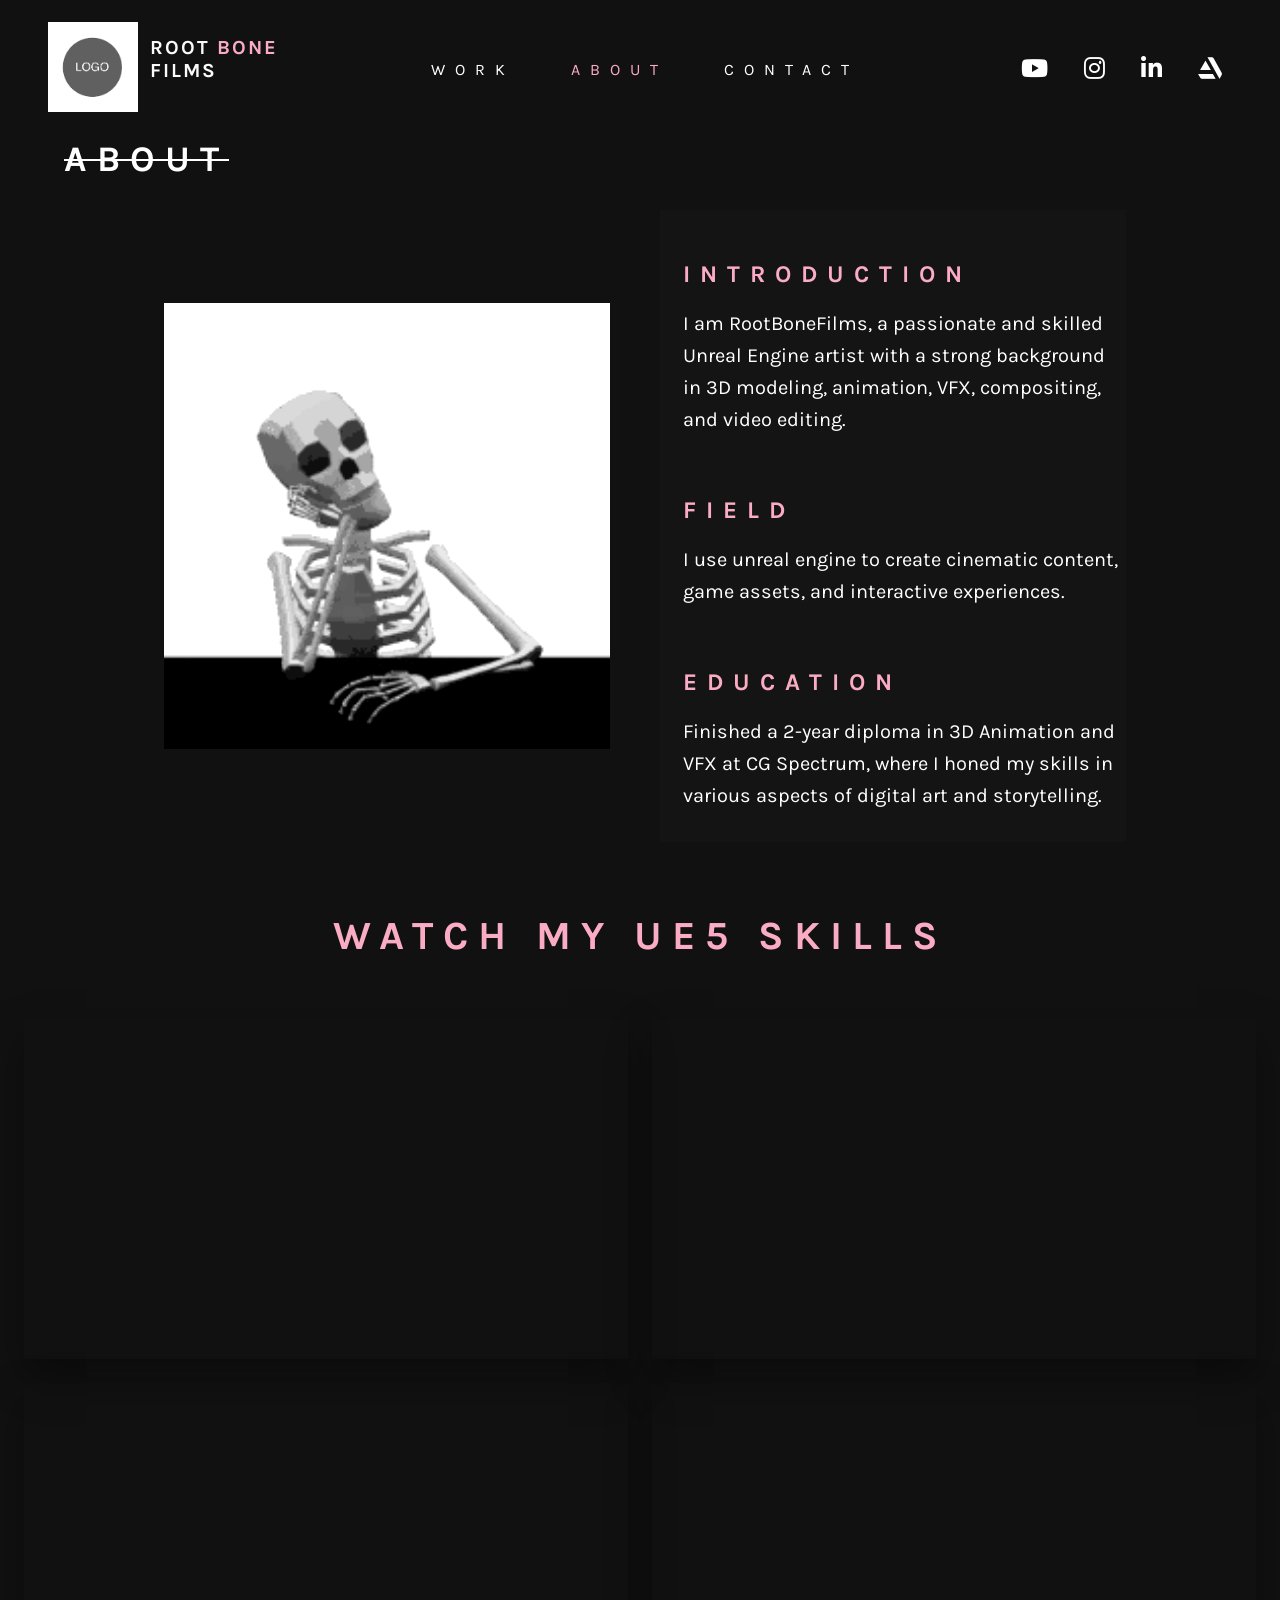
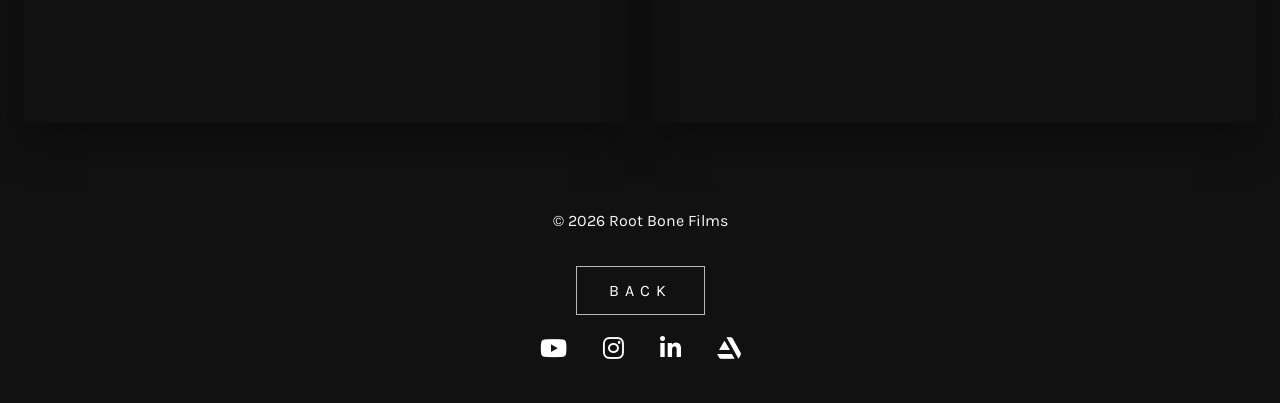
<file: about.html>
<!doctype html>
<html lang="en">
<head>
  <meta charset="utf-8" />
  <meta name="viewport" content="width=device-width,initial-scale=1" />
  <title>About — Root Bone Films</title>
  <link href="https://fonts.googleapis.com/css2?family=Karla:wght@400;700&display=swap" rel="stylesheet">
  <link rel="stylesheet" href="https://cdnjs.cloudflare.com/ajax/libs/font-awesome/6.5.1/css/all.min.css">
  <link rel="stylesheet" href="css/style.css">
</head>
<body>
  <header class="site-header">
    <div class="header-inner">
      <div class="logo-section" style="align-items: left;">
        <a class="logo" href="index.html">
          <img src="media/templogo.png" alt="logo">
        </a>
        <span class="logo-text">Root <a style="color: var(--accent);">Bone</a> <p style="margin-top: 0px;">Films</p></span>
      </div>
      <nav class="site-nav">
        <a href="work.html" style="letter-spacing: 10px;">WORK</a>
        <a href="about.html" style="letter-spacing: 10px; color: var(--accent);">ABOUT</a>
        <a href="contact.html" style="letter-spacing: 10px;">CONTACT</a>
      </nav>
      <div class="social-icons">
        <a href="https://youtube.com" target="_blank" title="YouTube"><i class="fa-brands fa-youtube"></i></a>
        <a href="https://instagram.com" target="_blank" title="Instagram"><i class="fa-brands fa-instagram"></i></a>
        <a href="https://linkedin.com" target="_blank" title="LinkedIn"><i class="fa-brands fa-linkedin-in"></i></a>
        <a href="https://artstation.com" target="_blank" title="ArtStation"><i class="fa-brands fa-artstation"></i></a>
      </div>
      <button class="nav-toggle" aria-label="Toggle menu">☰</button>
    </div>
  </header>

<main class="about-page-main">
  <h1 class="default-title">About</h1>
    <section class="about-section">
        <div class="container">
        <section class="about-section profile-layout">
            <div class="about-image-container">
                <img src="media/about.gif" alt="Portrait" class="about-portrait">
            </div>
            <div style="width: 40px; display: flex; flex-direction: column; gap: 40px;"></div>
            <div class="about-content">
                <h2 class="about-title">Introduction</h2>
                <p class="about-description">
                    I am RootBoneFilms, a passionate and skilled Unreal Engine artist with a strong background in 3D modeling, animation, VFX, compositing, and video editing.
                </p>
                <h2 class="about-title">Field</h2>
                <p class="about-description">
                    I use unreal engine to create cinematic content, game assets, and interactive experiences.
                </p>
                <h2 class="about-title">Education</h2>
                <p class="about-description">
                    Finished a 2-year diploma in 3D Animation and VFX at CG Spectrum, where I honed my skills in various aspects of digital art and storytelling.
                </p>
            </div>
        </section>
    </div>
    </section>
    <h2 class="about-title" style="font-size: 40px; padding: 40px 24px 0 500px; text-align: center;">Watch my UE5 Skills</h2>
    <section class="video-section">
        <div class="video-grid">
          <div class="video-card">
            <iframe src="https://www.youtube.com/embed/TcMBFSGVi1c" title="Placeholder Video 1" allow="accelerometer; autoplay; clipboard-write; encrypted-media; gyroscope; picture-in-picture" allowfullscreen></iframe>
          </div>
          <div class="video-card">
            <iframe src="https://www.youtube.com/embed/5PSNL1qE6VY" title="Placeholder Video 2" allow="accelerometer; autoplay; clipboard-write; encrypted-media; gyroscope; picture-in-picture" allowfullscreen></iframe>
          </div>
          <div class="video-card">
            <iframe src="https://www.youtube.com/embed/6ZfuNTqbHE8" title="Placeholder Video 3" allow="accelerometer; autoplay; clipboard-write; encrypted-media; gyroscope; picture-in-picture" allowfullscreen></iframe>
          </div>
          <div class="video-card">
            <iframe src="https://www.youtube.com/embed/qtRKdVHc-cE" title="Placeholder Video 4" allow="accelerometer; autoplay; clipboard-write; encrypted-media; gyroscope; picture-in-picture" allowfullscreen></iframe>
          </div>
        </div>
    </section>
        
  </main>

  <footer class="site-footer">
    <div class="footer-inner">
      <p>&copy; <span id="year-c">2026</span> Root Bone Films</p>
      <a href="index.html" class="custom-reel-btn">Back</a>
      <div class="social-icons">
        <a href="https://youtube.com" target="_blank" title="YouTube"><i class="fa-brands fa-youtube"></i></a>
        <a href="https://instagram.com" target="_blank" title="Instagram"><i class="fa-brands fa-instagram"></i></a>
        <a href="https://linkedin.com" target="_blank" title="LinkedIn"><i class="fa-brands fa-linkedin-in"></i></a>
        <a href="https://artstation.com" target="_blank" title="ArtStation"><i class="fa-brands fa-artstation"></i></a>
      </div>
    </div>
  </footer>

  <script src="js/main.js"></script>
</body>
</html>
</file>
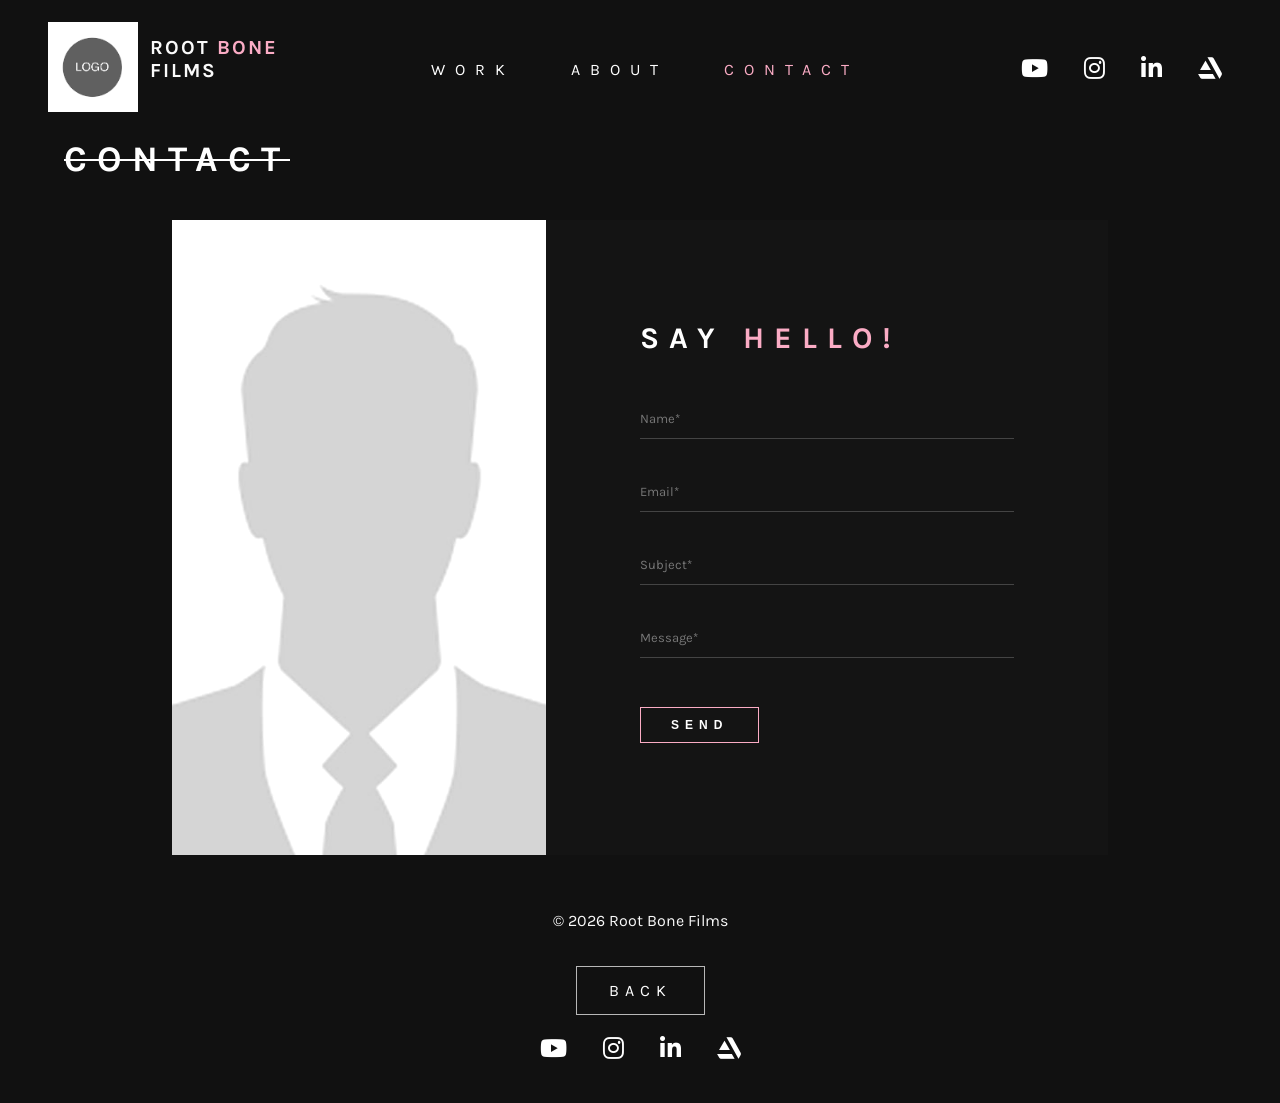
<file: contact.html>
<!doctype html>
<html lang="en">
<head>
  <meta charset="utf-8" />
  <meta name="viewport" content="width=device-width,initial-scale=1" />
  <title>Contact — Root Bone Films</title>
  <link href="https://fonts.googleapis.com/css2?family=Karla:wght@400;700&display=swap" rel="stylesheet">
  <link rel="stylesheet" href="https://cdnjs.cloudflare.com/ajax/libs/font-awesome/6.5.1/css/all.min.css">
  <link rel="stylesheet" href="css/style.css">
</head>
<body>
  <header class="site-header">
    <div class="header-inner">
      <div class="logo-section">
        <a class="logo" href="index.html">
          <img src="media/templogo.png" alt="logo">
        </a>
        <span class="logo-text">Root <a style="color: var(--accent);">Bone</a> <p style="margin-top: 0px;">Films</p></span>
      </div>
      <nav class="site-nav">
        <a href="work.html" style="letter-spacing: 10px;">WORK</a>
        <a href="about.html" style="letter-spacing: 10px;">ABOUT</a>
        <a href="contact.html" style="letter-spacing: 10px; color: var(--accent);">CONTACT</a>
      </nav>
      <div class="social-icons">
        <a href="https://youtube.com" target="_blank" title="YouTube"><i class="fa-brands fa-youtube"></i></a>
        <a href="https://instagram.com" target="_blank" title="Instagram"><i class="fa-brands fa-instagram"></i></a>
        <a href="https://linkedin.com" target="_blank" title="LinkedIn"><i class="fa-brands fa-linkedin-in"></i></a>
        <a href="https://artstation.com" target="_blank" title="ArtStation"><i class="fa-brands fa-artstation"></i></a>
      </div>
      <button class="nav-toggle" aria-label="Toggle menu">☰</button>
    </div>
  </header>

  <main>
    <h1 class="default-title">Contact</h1>
    <section class="contact-section" style="justify-content: center; padding-top: 40px; min-height: fit-content;">
      <div class="contact-section" style="width: auto; min-height: fit-content;">
      <div class="contact-image-container">
        <img src="media/bio-portrait-placeholder.jpg" alt="Portrait" class="contact-portrait">
      </div>

      <div class="contact-form-container">
        
        <div class="form-wrapper">
          <h2 class="form-heading">SAY <span>HELLO!</span></h2>
          
          <form id="nativeContactForm" action="https://formspree.io/f/maqzpdrp" method="POST">
            <input type="hidden" name="_subject" value="Root Bone Films contact form submission">
            <div class="input-group">
              <input type="text" id="name" name="name" placeholder=" " required>
              <label for="name">Name*</label>
            </div>
            
            <div class="input-group">
              <input type="email" id="email" name="_replyto" placeholder=" " required>
              <label for="email">Email*</label>
            </div>
            
            <div class="input-group">
              <input type="text" id="subject" name="subject" placeholder=" " required>
              <label for="subject">Subject*</label>
            </div>
            
            <div class="input-group">
              <textarea id="message" name="message" rows="1" placeholder=" " required></textarea>
              <label for="message">Message*</label>
            </div>
            
            <button type="submit" class="btn-send">SEND</button>
            <p id="contactMsg" class="hidden" role="status" aria-live="polite"></p>
          </form>
        </div>
      </div>
      </div>
    </section>
  </main>

  <footer class="site-footer">
    <div class="footer-inner">
      <p>&copy; <span id="year-c"></span> Root Bone Films</p>
      <a href="index.html" class="custom-reel-btn">Back</a>
      <div class="social-icons">
        <a href="https://youtube.com" target="_blank" title="YouTube"><i class="fa-brands fa-youtube"></i></a>
        <a href="https://instagram.com" target="_blank" title="Instagram"><i class="fa-brands fa-instagram"></i></a>
        <a href="https://linkedin.com" target="_blank" title="LinkedIn"><i class="fa-brands fa-linkedin-in"></i></a>
        <a href="https://artstation.com" target="_blank" title="ArtStation"><i class="fa-brands fa-artstation"></i></a>
      </div>
    </div>
  </footer>

  <script src="js/main.js"></script>
</body>
</html>
</file>
<file: css/style.css>
/* Simple stylesheet to match reference layout and typography */
:root{--accent:#fbacc5;--bg-dark:#111111;--bg-light:#111111;--text:#fafafa}
*{box-sizing:border-box}
body{margin:0;font-family:Karla,system-ui,Segoe UI,Arial;background:var(--bg-light);color:#fafafa}
.site-header{background:var(--bg-dark);color:var(--text);padding:22px 24px;position:relative;}
.header-inner{max-width:100%;margin:0 auto;display:flex;align-items:center;justify-content:space-between;gap:40px; padding: 0 24px}
.logo-section{display:flex;align-items:center;gap:12px}
.logo img{width:90px;height:auto}
.logo-text{font-size: 20px;font-weight:700;letter-spacing:2px;text-transform:uppercase}
.site-nav{display:flex;gap:32px;justify-content:center;flex:1}
.site-nav a, .social-icons a, .footer-social a, .custom-reel-btn, .nav-toggle, button {
  transition: transform .2s ease, color .2s ease, opacity .2s ease, background-color .2s ease, border-color .2s ease;
}
.site-nav a{color: white;text-decoration:none;padding:8px 12px;font-size:16px}
.site-nav a:hover, .social-icons a:hover, .footer-social a:hover, .custom-reel-btn:hover, .nav-toggle:hover, button:hover {
  transform: translateY(-2px);
}
.site-nav a:hover{color:var(--accent)}
.social-icons{display:flex;gap:16px;align-items:center}
.social-icons a{color:white;text-decoration:none;font-size:16px}
.social-icons a:hover{color:var(--accent)}
.nav-toggle{display:none;background:transparent;border:0;color: var(--text);font-size:22px}
.hero{background:var(--bg-dark);color:var(--text);padding:120px 24px 80px}
.hero-inner{max-width:1140px;margin:0 auto}
.hero h1{font-size:56px;margin:0;letter-spacing:6px}
.subtitle{color:var(--accent);font-weight:700;margin-top:8px}

@media(max-width:768px){
  .hero{padding:80px 20px 60px}
  .hero h1{font-size:40px;letter-spacing:4px}
}

@media(max-width:480px){
  .hero{padding:60px 16px 40px}
  .hero h1{font-size:32px;letter-spacing:3px}
}
.video-container {position: relative; width: 100%; max-width: 100%; aspect-ratio: 16 / 9; overflow: hidden; box-sizing: border-box;}
.video-container iframe,
.video-container video {
  position: absolute;
  top: 0;
  left: 0;
  width: 100%;
  height: 100%;
  border: none;
  pointer-events: none;
}
.video-overlay {
  position: absolute;
  top: 0;
  left: 0;
  width: 100%;
  height: 100%;
  background: rgba(0, 0, 0, 0.15); /* Subtle dark tint so white text is highly readable */
  display: flex;
  justify-content: center;
  align-items: center;
  z-index: 10;
}

.featured-video {
  width: 100%;
  padding: 0;
  background: var(--bg-dark);
}

.featured-video .video-container {
  width: 100vw;
  height: 100vh;
  border-radius: 0px;
  margin: 0;
}

.featured-video .video-container video {
  object-fit: cover;
}

@media(max-width:900px) {
  .featured-video {
    display: flex;
    align-items: center;
    justify-content: center;
    min-height: calc(100vh - 86px);
    padding: 12px 0;
  }
}

@media(max-width:768px) {
  .featured-video {
    padding: 0px;
  }
  
  .featured-video .video-container {
    border-radius: 0px;
  }
}

@media(max-width:480px) {
  .featured-video {
    padding: 0px;
  }
}

.video-grid {
  width: 100%;
  max-width: 1600px;
  margin: 0 auto;
  display: grid;
  grid-template-columns: repeat(2, minmax(0, 1fr));
  gap: 24px;
  padding: 20px 24px 32px;
}

.video-card {
  position: relative;
  width: 100%;
  aspect-ratio: 16 / 9;
  overflow: hidden;
  border-radius: 0px;
  box-shadow: 0 18px 40px rgba(0, 0, 0, 0.35);
  transition: transform .25s ease, box-shadow .25s ease;
}
.video-card iframe {
  width: 100%;
  height: 100%;
  border: 0;
}

.video-card:hover {
  transform: translateY(-6px);
  box-shadow: 0 24px 50px rgba(251, 172, 197, 0.35);
}

@media(max-width:900px) {
  .video-grid {
    grid-template-columns: 1fr;
  }
}

@media(max-width:768px){
  .video-card{
    min-height: 320px;
    border-radius: 0px;
  }
}

@media(max-width:480px){
  .video-card{
    min-height: 220px;
    border-radius: 0px;
  }
}

.custom-reel-btn {
  display: inline-block;
  padding: 14px 32px;
  background-color: transparent;
  color: #ffffff;
  border: 1px solid rgba(255, 255, 255, 0.7);
  font-family: 'Karla', sans-serif;
  font-size: 16px;
  text-transform: uppercase;
  letter-spacing: 3px;
  text-decoration: none;
  transition: all 0.3s ease;
  min-height: 44px;
  min-width: 44px;
  display: inline-flex;
  align-items: center;
  justify-content: center;
  letter-spacing: 6px;
}

.custom-reel-btn:hover {
  background-color: #ffffff;
  color: #000000;
  border-color: #ffffff;
}

@media(max-width:480px){
  .custom-reel-btn{
    padding: 12px 24px;
    font-size: 14px;
    letter-spacing: 2px;
    min-height: 44px;
  }
}
.container{max-width:2000px;margin:30px auto;padding:0 24px}

@media(max-width:768px){
  .container{margin:30px auto;padding:8px; max-width: 100%}
}

@media(max-width:480px){
  .container{margin:20px auto;padding:8px; max-width: 100%}
}
.grid{display:grid;grid-template-columns: repeat(3, 1fr);gap:0;}
.grid a{display:block;aspect-ratio:16 / 9;overflow:hidden;color:inherit;text-decoration:none}
.grid img,.grid video,.grid .grid-item img{width:100%;height:100%;object-fit:cover;display:block;transition:filter .3s ease,box-shadow .3s ease}
.grid img:hover,.grid video:hover,.grid .grid-item img:hover{filter:brightness(1.1);box-shadow:0 0 30px rgba(251,172,197,0.6),inset 0 0 20px rgba(251,172,197,0.3)}
@media(max-width:768px){
  .grid{grid-template-columns:repeat(2, 1fr);}
}
@media(max-width:620px){
  .grid{grid-template-columns:repeat(1, 1fr);}
}
.work-preview h2,.portfolio h1{margin-left:24px}

@media(max-width:768px){
  .work-preview h2,.portfolio h1{margin-left:20px;font-size:32px}
}

@media(max-width:480px){
  .work-preview h2,.portfolio h1{margin-left:16px;font-size:24px}
}
.about{padding:40px 0}
.default-title {
  position: relative;
  top: 0px;
  left: 0;
  margin: 0;
  font-size: 36px;
  letter-spacing: 6px;
  text-transform: uppercase;
  font-weight: 700;
  color: #ffffff;
  text-decoration: line-through;
  text-decoration-thickness: 2px;
  padding-left: 5%;
  letter-spacing: 10px;
}

@media(max-width:768px){
  .default-title{
    font-size: 36px;
    letter-spacing: 4px;
    padding: 0 20px 24px;
    top: 30px;
  }
}

@media(max-width:480px){
  .default-title{
    font-size: 28px;
    letter-spacing: 3px;
    padding: 0 16px 16px;
    top: 20px;
  }
}
.site-footer{background:var(--bg-dark);padding:40px 24px;color:var(--text)}
.footer-inner{max-width:1140px;margin:0 auto;display:flex;justify-content:space-between;align-items:center;gap:20px; flex-direction: column;}

@media(max-width:768px){
  .site-footer{padding:30px 20px}
  .footer-inner{gap:16px}
}

@media(max-width:600px){
  .site-footer{padding:20px 16px}
  .footer-inner{flex-direction:column;gap:16px;text-align:center}
}
.social-icons a, 
.footer-social a {
  color: #ffffff;
  font-size: 24px;
  margin: 0 10px;
  text-decoration: none;
  opacity: 1;
  transition: opacity 0.2s ease;
}

.social-icons a:hover, 
.footer-social a:hover {
  opacity: 1;
}

.hidden{display:none}
@media(max-width:1100px){
  .video-grid { grid-template-columns: repeat(2, minmax(0, 1fr)); width: 95%; padding: 16px; }
}
@media(max-width:768px){
  .video-grid { grid-template-columns: 1fr; width: 100%; padding: 12px; }
  .video-card { min-height: 300px; }
  .default-title { font-size: 36px; left: 0; padding: 0 20px 20px; padding-left: 40px; }
  .hero h1 { font-size: 40px; }
  .site-header { padding: 12px 16px; }
  .header-inner { gap: 16px; }
  .logo img { width: 40px; }
  .logo-text { font-size: 16px; }
}
@media(max-width:480px){
  .video-grid { grid-template-columns: 1fr; width: 100%; padding: 8px; }
  .video-card { min-height: 250px; border-radius: 12px; }
  .default-title { font-size: 28px; padding: 0 16px 16px; padding-left: 32px; }
  .hero h1 { font-size: 32px; letter-spacing: 3px; }
  .custom-reel-btn { padding: 12px 24px; font-size: 14px; letter-spacing: 2px; }
  .site-header { padding: 10px 12px; }
  .header-inner { gap: 8px; }
  .logo img { width: 36px; }
  .logo-text { font-size: 14px; letter-spacing: 1px; }
  .social-icons { gap: 8px; }
  .social-icons a { font-size: 14px; }
  .site-nav a { font-size: 24px; padding: 6px 10px; }
}
@media(max-width:900px){
  .site-nav{
    display:none;
    position:absolute;
    top:100%;
    left:0;
    right:0;
    flex-direction:column;
    gap:0;
    padding:16px 24px;
    background:var(--bg-dark);
    border-top:1px solid rgba(255,255,255,0.08);
    box-shadow:0 20px 60px rgba(0,0,0,0.4);
    z-index:1000;
  }
  .site-nav a{
    padding:14px 0;
    border-bottom:1px solid rgba(255,255,255,0.08);
    width:100%;
  }
  .site-nav a:last-child{
    border-bottom:none;
  }
  .nav-toggle{display:block}
  .header-inner{gap:12px}
  .social-icons{order:2}
}
@media(max-width:600px){.footer-inner{flex-direction:column;gap:16px}}


/* ==========================================================================
   CONTACT PAGE
   ========================================================================== */

.contact-section {
  display: flex;
  height: calc(100vh - 225px); /* Fills screen height perfectly minus header */
  width: 100%;
  overflow: hidden;
}

.contact-container-wrapper {
  display: flex;
  justify-content: center;
  align-items: center;
  width: 100%;
  background-color: #0c0c0c;
}

/* --- Left Column: Image Section --- */
.contact-image-container {
  flex: 1;
  display: flex;
  align-items: center;
  justify-content: center;
  overflow: hidden;
  background-color: #000000;
  min-height: fit-content;

  overflow-y: auto;
}

.contact-portrait {
  width: 100%;
  height: 100%;
  object-fit: cover;
  filter: grayscale(100%) contrast(110%); /* High contrast B&W vibe */
}

/* --- Right Column: Form Section --- */
.contact-form-container {
  flex: 1;
  background-color: #141414;
  display: flex;
  flex-direction: column;
  padding: 100px 10%;
  position: relative;
}

/* Top-Left Section Title ("C O N T A C T" with line-through effect) */
.contact-title {
  position: absolute;
  top: 40px;
  left: 10%;
  margin: 0;
  font-size: 46px;
  letter-spacing: 6px;
  text-transform: uppercase;
  font-weight: 700;
  color: #ffffff;
  text-decoration: line-through;
  text-decoration-thickness: 1px;
}

.form-wrapper {
  max-width: 460px;
  width: 100%;
}

/* "SAY HELLO!" Header */
.form-heading {
  font-size: 30px;
  letter-spacing: 5px;
  margin: 0 0 45px 0;
  font-weight: 700;
  text-transform: uppercase;
  color: #ffffff;
  letter-spacing: 10px;
}

.form-heading span {
  color: var(--accent); /* Uses your soft pink token */
}

/* --- Floating/Underline Input Groups --- */
.contact-form {
  display: flex;
  flex-direction: column;
  gap: 0; /* Managed by input-group margins instead */
  max-width: 100%;
}

.input-group {
  position: relative;
  margin-bottom: 35px;
}

.input-group input,
.input-group textarea {
  width: 100%;
  padding: 10px 0;
  background: transparent !important;
  border: none;
  border-bottom: 1px solid #444444; /* Muted subtle bottom borders */
  color: #ffffff;
  font-size: 14px;
  font-family: inherit;
  outline: none;
  transition: border-color 0.3s ease;
  resize: none;
  border-radius: 0;
}

/* Standard HTML Label placement mimicking the placeholders */
.input-group label {
  position: absolute;
  top: 10px;
  left: 0;
  color: #777777;
  font-weight: 400;
  pointer-events: none;
  transition: 0.3s ease all;
  font-size: 13px;
}

/* Float Label Upward Animation on Focus or Valid Entry */
.input-group input:focus ~ label,
.input-group input:not(:placeholder-shown) ~ label,
.input-group textarea:focus ~ label,
.input-group textarea:not(:placeholder-shown) ~ label {
  top: -12px;
  font-size: 11px;
  color: var(--accent);
  letter-spacing: 1px;
}

.input-group input:focus,
.input-group textarea:focus {
  border-bottom: 1px solid #ffffff; /* Brightens line color on active focus */
}

/* --- Framed Submit Button --- */
.btn-send {
  align-self: flex-start; /* Keeps button fixed to left inline with inputs */
  background: transparent;
  color: #ffffff;
  border: 1.5px solid var(--accent); /* Accent border box */
  padding: 10px 30px;
  font-size: 12px;
  font-weight: 700;
  letter-spacing: 4px;
  text-transform: uppercase;
  cursor: pointer;
  border-radius: 0;
  margin-top: 10px;
  letter-spacing: 6px;
}

.btn-send:hover {
  background-color: var(--accent);
  color: #000000;
  transform: none; /* Disables global upward wiggle for layout balance */
}

/* --- Responsive Layout Rules for Tablets/Mobile --- */
@media (max-width: 850px) {
  .contact-section {
    flex-direction: column; /* Stacks image on top of form */
    align-items: center;    /* Centers both column blocks horizontally on Android */
    width: 100%;
  }
  
  .contact-image-container, 
  .contact-form-container {
    width: 100%;            /* Ensure full readable width on small viewports */
    max-width: 500px;       /* Keeps the forms neat instead of stretching too wide */
  }
  
  .contact-title {
    position: relative;
    top: 0;
    left: 0;
    margin-bottom: 40px;
    font-size: 36px;
  }
  
  .contact-form-container {
    padding: 30px 20px;
  }
  
  .form-wrapper {
    max-width: 100%;
  }
}

@media (max-width: 480px) {
  .contact-section {
    flex-direction: column;
    justify-content: center;
  }
  
  .contact-image-container {
    height: 280px;
    width: 100%;
  }
  
  .contact-title {
    font-size: 24px;
    letter-spacing: 3px;
    margin-bottom: 30px;
  }
  
  .contact-form-container {
    padding: 20px 16px;
  }
  
  .form-heading {
    font-size: 16px;
    letter-spacing: 2px;
    margin-bottom: 30px;
  }
  
  .input-group {
    margin-bottom: 25px;
  }
  
  .input-group input,
  .input-group textarea {
    padding: 8px 0;
    font-size: 13px;
  }
  
  .btn-send {
    padding: 10px 20px;
    font-size: 11px;
    letter-spacing: 2px;
  }
}

/* ==========================================================================
    ABOUT PAGE
   ========================================================================== */

.about-section {
  display: flex;
  width: 100%;
  align-items: center;
  min-width: 76vw;
}
.about-image-container {
  flex: 1;
  display: flex;
  align-items: center;
  justify-content: center;
  overflow: hidden;
  background-color: #111111;
}
.about-portrait {
  max-height: 600px;
  width: 100%;
  height: 100%;
  object-fit: cover;
  filter: grayscale(100%) contrast(110%); /* High contrast B&W vibe */
  margin: 10px;
}
.about-content {
  flex: 1;
  background-color: #141414;
  display: flex;
  flex-direction: column;
  padding: 10px 0%;
}
.about-title {
  position: relative;
  top: 40px;
  left: 0%;
  margin: 0 0 40px;
  font-size: 24px;
  text-transform: uppercase;
  font-weight: 700;
  color: #fbacc5;
  letter-spacing: 10px;
  padding-left: 5%;
}

.about-title[style*="font-size: 40px"] {
  padding: 40px 24px 0 24px !important;
  top: auto !important;
}

@media(max-width:768px){
  .about-title[style*="font-size: 40px"]{
    font-size: 32px !important;
    padding: 30px 20px 0 20px !important;
  }
  .about-portrait {
    max-height: 400px;
  }
}

@media(max-width:480px){
  .about-title[style*="font-size: 40px"]{
    font-size: 24px !important;
    padding: 20px 16px 0 16px !important;
  }
}
.about-description {
  font-size: 20px;
  line-height: 1.6;
  color: #ffffff;
  max-width: 600px;
  padding-left: 5%;
}
@media (max-width: 850px) {
  .about-section {
    flex-direction: column; /* Stack vertically */
  }
  
  .about-image-container {
    height: 350px; /* Set fixed size block for portrait display on smaller viewports */
    width: 100%;
  }
  
  .about-title {
    position: relative;
    top: 0;
    left: 0;
    margin-bottom: 20px;
    font-size: 20px;
  }
  
  .about-content {
    padding: 30px 20px;
  }
  
  .about-description {
    font-size: 14px;
  }
}

@media (max-width: 480px) {
  .about-section {
    flex-direction: column;
  }
  
  .about-image-container {
    height: 280px;
    width: 100%;
    padding: 20px !important;
  }
  
  .about-title {
    font-size: 16px;
    letter-spacing: 3px;
    margin-bottom: 15px;
  }
  
  .about-content {
    padding: 20px 16px;
  }
  
  .about-description {
    font-size: 13px;
    line-height: 1.5;
    margin-bottom: 15px;
  }
}

/* ==========================================================================
   PROJECT DETAIL PAGES
   ========================================================================== */

.project-page {
  background: #111111;
  color: #ffffff;
}

.project-hero {
  position: relative;
  min-height: calc(100vh - 134px);
  display: grid;
  align-items: end;
  overflow: hidden;
  background: #050505;
}

.project-hero video {
  position: absolute;
  inset: 0;
  width: 100%;
  height: 100%;
  object-fit: cover;
  opacity: .72;
}

.project-hero::after {
  content: "";
  position: absolute;
  inset: 0;
  background: linear-gradient(180deg, rgba(17, 17, 17, .2) 0%, rgba(17, 17, 17, .55) 55%, #111111 100%);
  pointer-events: none;
}

.project-hero-inner {
  position: relative;
  z-index: 1;
  width: min(1180px, calc(100% - 48px));
  margin: 0 auto;
  padding: 120px 0 72px;
}

.project-kicker {
  margin: 0 0 18px;
  color: var(--accent);
  font-size: 14px;
  font-weight: 700;
  letter-spacing: 7px;
  text-transform: uppercase;
}

.project-title {
  margin: 0;
  max-width: 980px;
  font-size: clamp(48px, 10vw, 132px);
  line-height: .88;
  letter-spacing: 8px;
  text-transform: uppercase;
}

.project-format {
  margin: 28px 0 0;
  max-width: 720px;
  font-size: clamp(18px, 2vw, 26px);
  line-height: 1.45;
  color: rgba(255, 255, 255, .84);
}

.project-shell {
  width: min(1180px, calc(100% - 48px));
  margin: 0 auto;
  padding: 72px 0 36px;
}

.project-meta {
  display: grid;
  grid-template-columns: minmax(0, 1.1fr) minmax(280px, .9fr);
  gap: 64px;
  align-items: start;
}

.project-section-title {
  margin: 0 0 24px;
  color: var(--accent);
  font-size: 22px;
  letter-spacing: 9px;
  text-transform: uppercase;
}

.project-copy {
  margin: 0 0 22px;
  max-width: 680px;
  color: rgba(255, 255, 255, .82);
  font-size: 19px;
  line-height: 1.75;
}

.project-role-list {
  display: flex;
  flex-wrap: wrap;
  gap: 12px;
  margin: 0 0 46px;
  padding: 0;
  list-style: none;
}

.project-role-list li {
  border: 1px solid rgba(251, 172, 197, .42);
  padding: 10px 14px;
  color: rgba(255, 255, 255, .86);
  font-size: 13px;
  letter-spacing: 2px;
  text-transform: uppercase;
}

.project-details {
  border-left: 1px solid rgba(255, 255, 255, .16);
  padding-left: 32px;
}

.project-detail {
  margin-bottom: 30px;
}

.project-detail h3 {
  margin: 0 0 8px;
  color: var(--accent);
  font-size: 13px;
  letter-spacing: 5px;
  text-transform: uppercase;
}

.project-detail p {
  margin: 0;
  color: rgba(255, 255, 255, .84);
  font-size: 17px;
  line-height: 1.6;
}

.project-player {
  margin-top: 68px;
}

.project-player .video-container {
  box-shadow: 0 30px 80px rgba(0, 0, 0, .45);
}

.project-player video {
  position: absolute;
  inset: 0;
  width: 100%;
  height: 100%;
  object-fit: cover;
  pointer-events: auto;
}

.project-image-grid {
  width: 100vw;
  margin: 72px 0 0 calc(50% - 50vw);
  display: grid;
  grid-template-columns: repeat(2, minmax(0, 1fr));
  gap: 0;
}

.project-image-grid img {
  width: 100%;
  aspect-ratio: 16 / 9;
  height: auto;
  display: block;
  object-fit: cover;
}

.project-actions {
  display: flex;
  justify-content: center;
  gap: 18px;
  padding: 36px 0 0;
}

@media(max-width:900px) {
  .project-hero {
    min-height: 72vh;
  }

  .project-hero-inner,
  .project-shell {
    width: min(100% - 32px, 760px);
  }

  .project-meta {
    grid-template-columns: 1fr;
    gap: 34px;
  }

  .project-details {
    border-left: 0;
    border-top: 1px solid rgba(255, 255, 255, .16);
    padding: 28px 0 0;
  }
}

@media(max-width:700px) {
  .project-hero-inner {
    padding: 92px 0 46px;
  }

  .project-title {
    letter-spacing: 4px;
  }

  .project-kicker,
  .project-section-title {
    letter-spacing: 4px;
  }

  .project-shell {
    padding-top: 48px;
  }

  .project-copy {
    font-size: 16px;
  }

  .project-role-list li {
    width: 100%;
  }

  .project-image-grid {
    grid-template-columns: 1fr;
  }

  .project-actions {
    flex-direction: column;
  }
}
</file>
